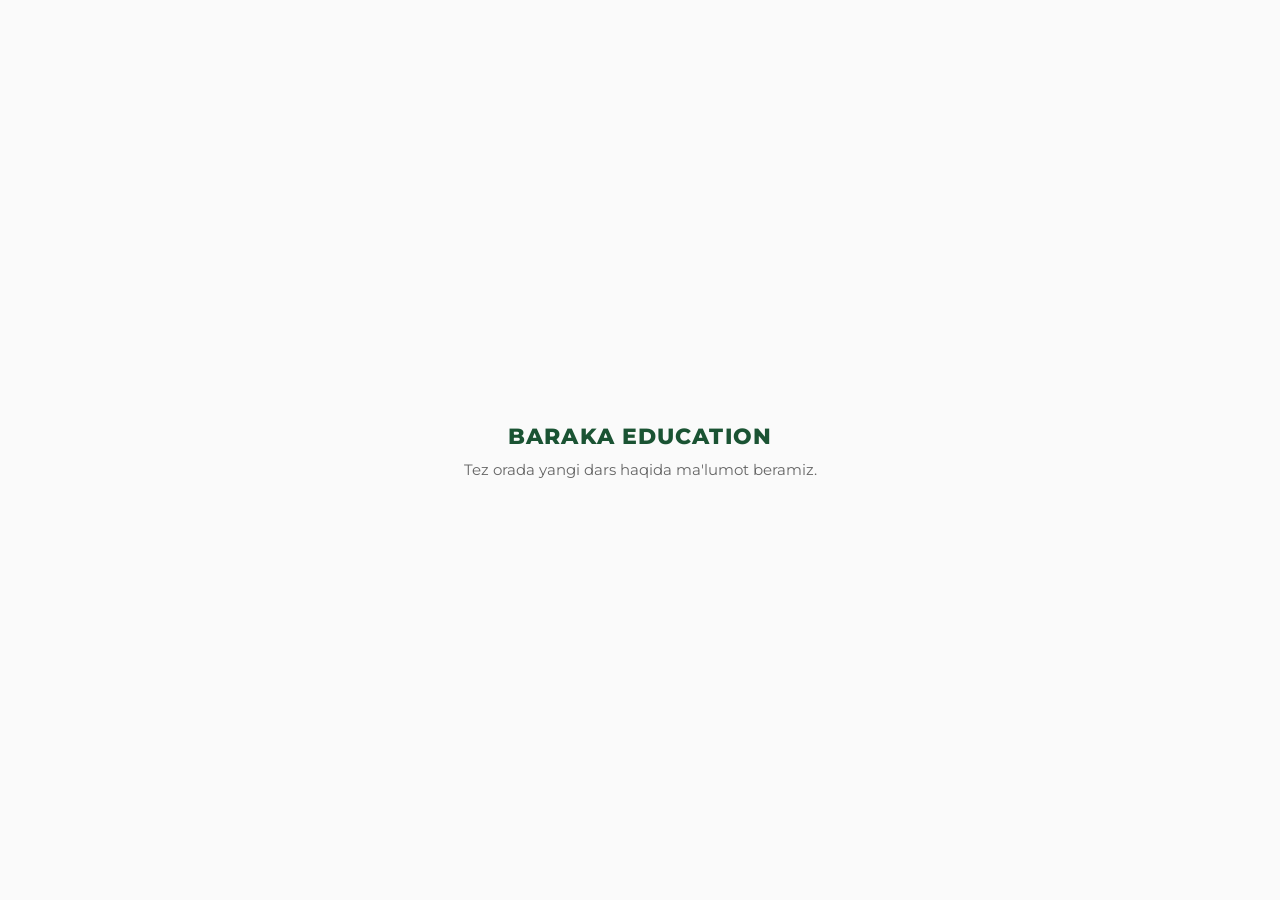
<file: index.html>
<!DOCTYPE html>
<html lang="uz">
<head>
<meta charset="UTF-8">
<meta name="viewport" content="width=device-width, initial-scale=1.0">
<title>Baraka Education</title>
<meta name="description" content="Baraka Education — tez orada yangi dars haqida ma'lumot beramiz.">
<link rel="icon" href="/img/favicon.png" type="image/png">
<link rel="preconnect" href="https://fonts.googleapis.com">
<link rel="preconnect" href="https://fonts.gstatic.com" crossorigin>
<link rel="preload" as="style" href="https://fonts.googleapis.com/css2?family=Montserrat:wght@400;500;600;700;800;900&display=swap">
<link rel="stylesheet" href="https://fonts.googleapis.com/css2?family=Montserrat:wght@400;500;600;700;800;900&display=swap" media="print" onload="this.media='all'">
<!-- Meta Pixel Code -->
<script>
!function(f,b,e,v,n,t,s)
{if(f.fbq)return;n=f.fbq=function(){n.callMethod?
n.callMethod.apply(n,arguments):n.queue.push(arguments)};
if(!f._fbq)f._fbq=n;n.push=n;n.loaded=!0;n.version='2.0';
n.queue=[];t=b.createElement(e);t.async=!0;
t.src=v;s=b.getElementsByTagName(e)[0];
s.parentNode.insertBefore(t,s)}(window, document,'script',
'https://connect.facebook.net/en_US/fbevents.js');
fbq('init', '1590070006082105');
fbq('track', 'PageView');
</script>
<noscript><img height="1" width="1" style="display:none"
src="https://www.facebook.com/tr?id=1590070006082105&ev=PageView&noscript=1"
/></noscript>
<!-- End Meta Pixel Code -->
<style>
body{margin:0;min-height:100vh;display:flex;align-items:center;justify-content:center;background:#FAFAFA;font-family:"Montserrat",sans-serif;color:#1A5333;text-align:center;padding:20px;box-sizing:border-box}
.soon-title{font-size:1.4rem;font-weight:800;text-transform:uppercase;letter-spacing:.05em;margin-bottom:10px}
.soon-text{font-size:.95rem;color:#666;max-width:360px;margin:0 auto}
</style>
</head>

<body>
  <div>
    <div class="soon-title">Baraka Education</div>
    <div class="soon-text">Tez orada yangi dars haqida ma'lumot beramiz.</div>
  </div>
</body>
</html>
</file>
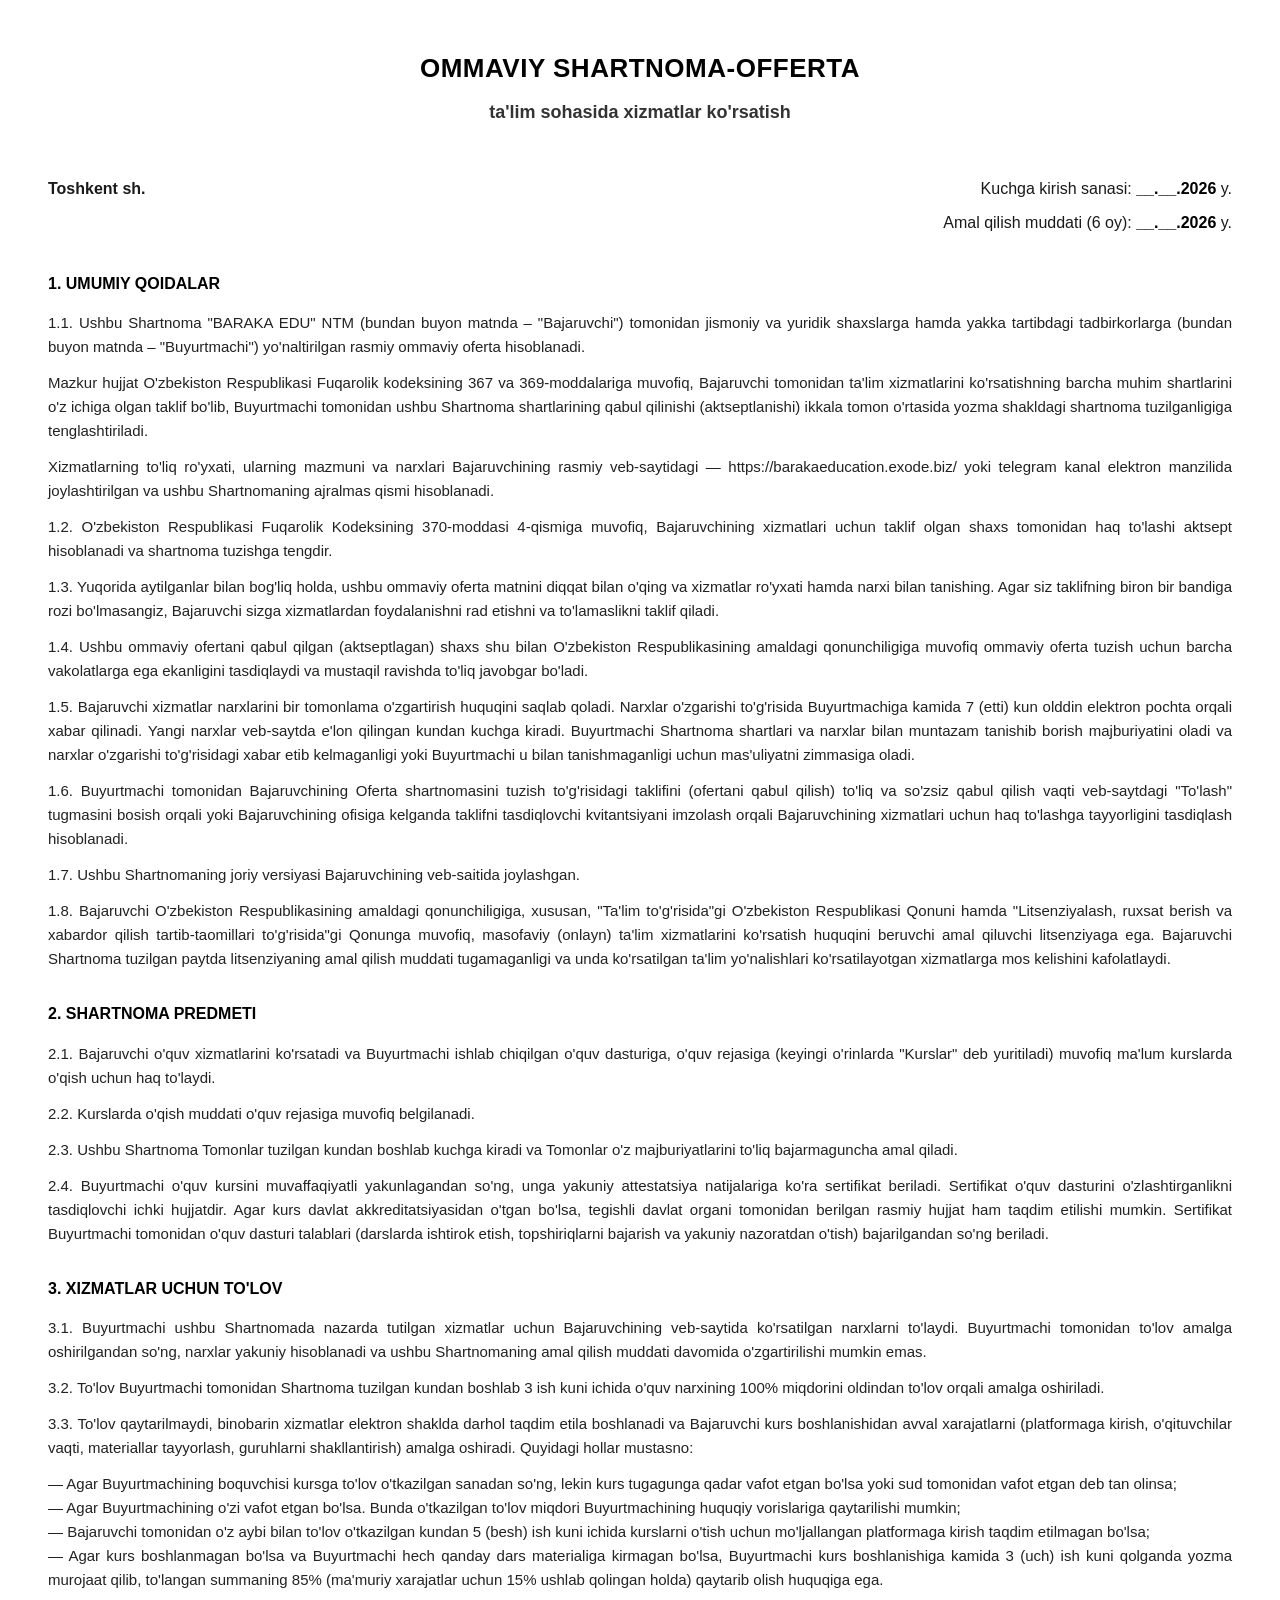
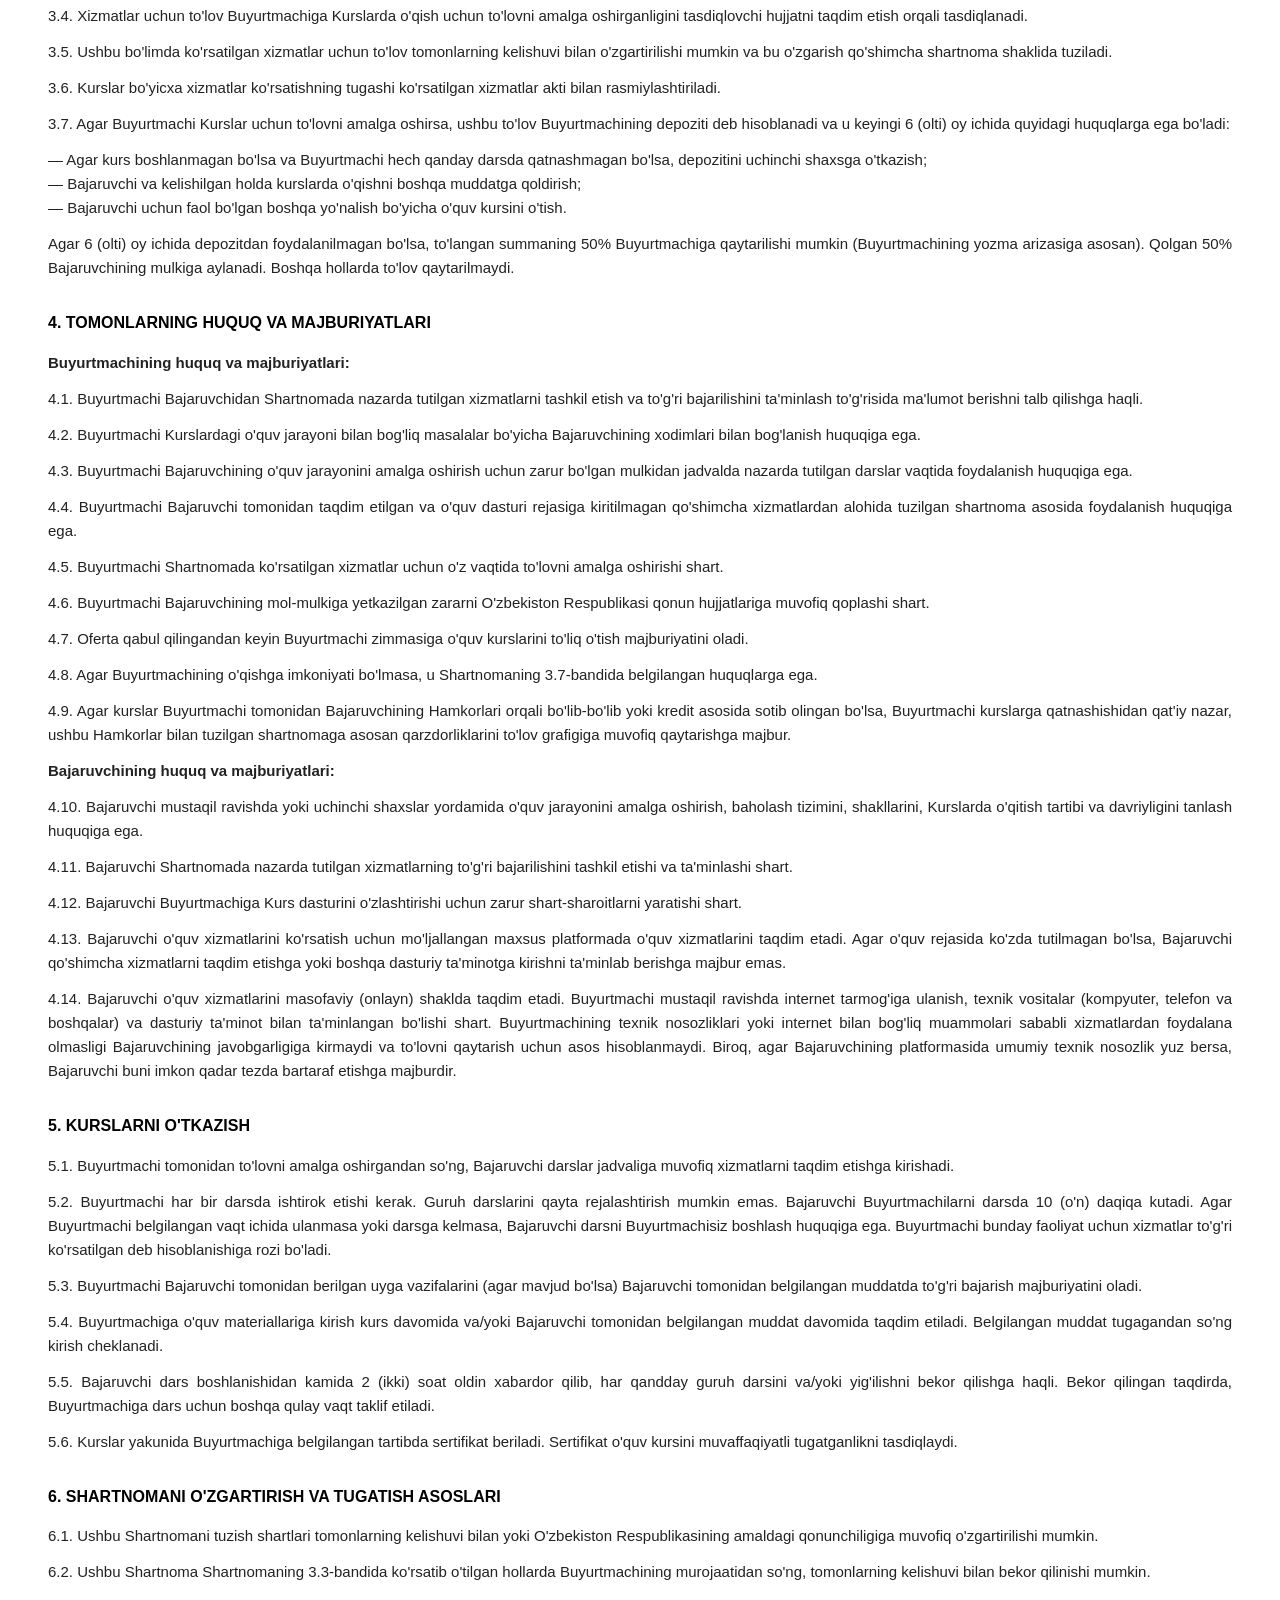
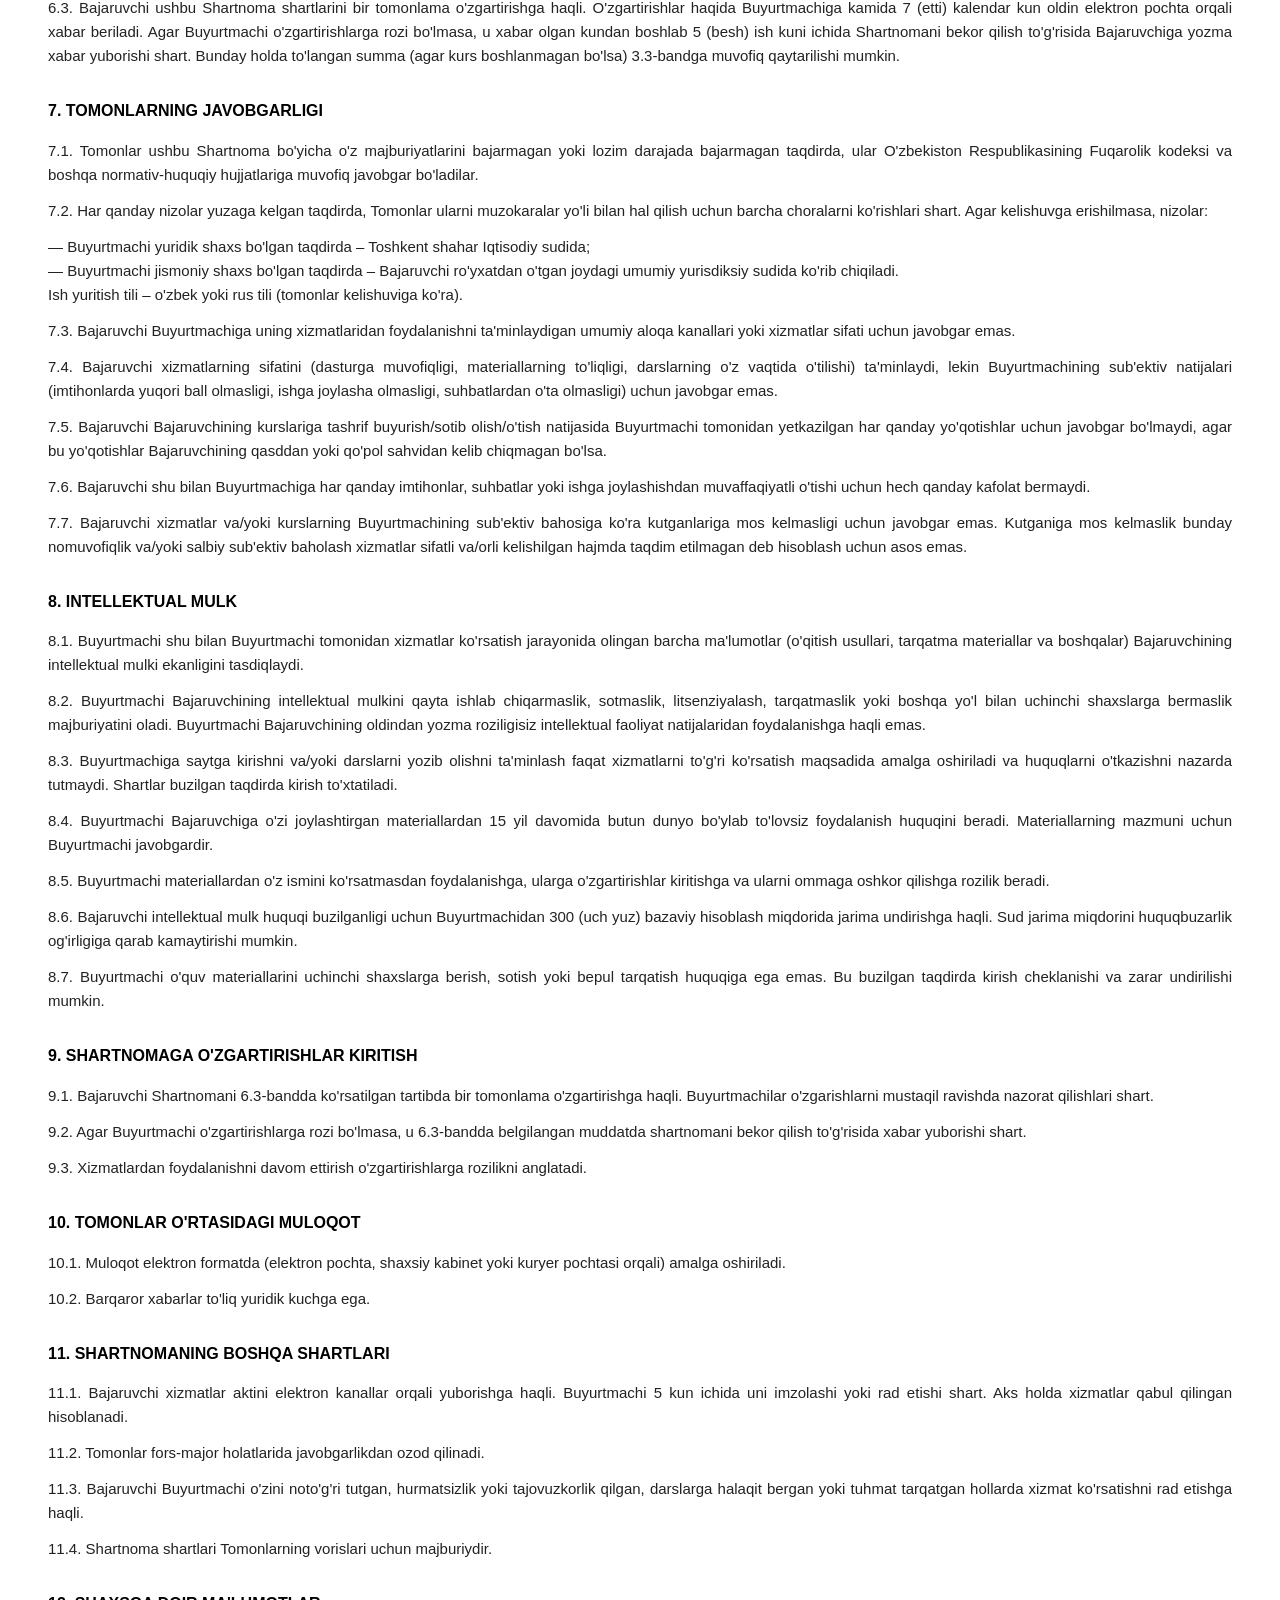
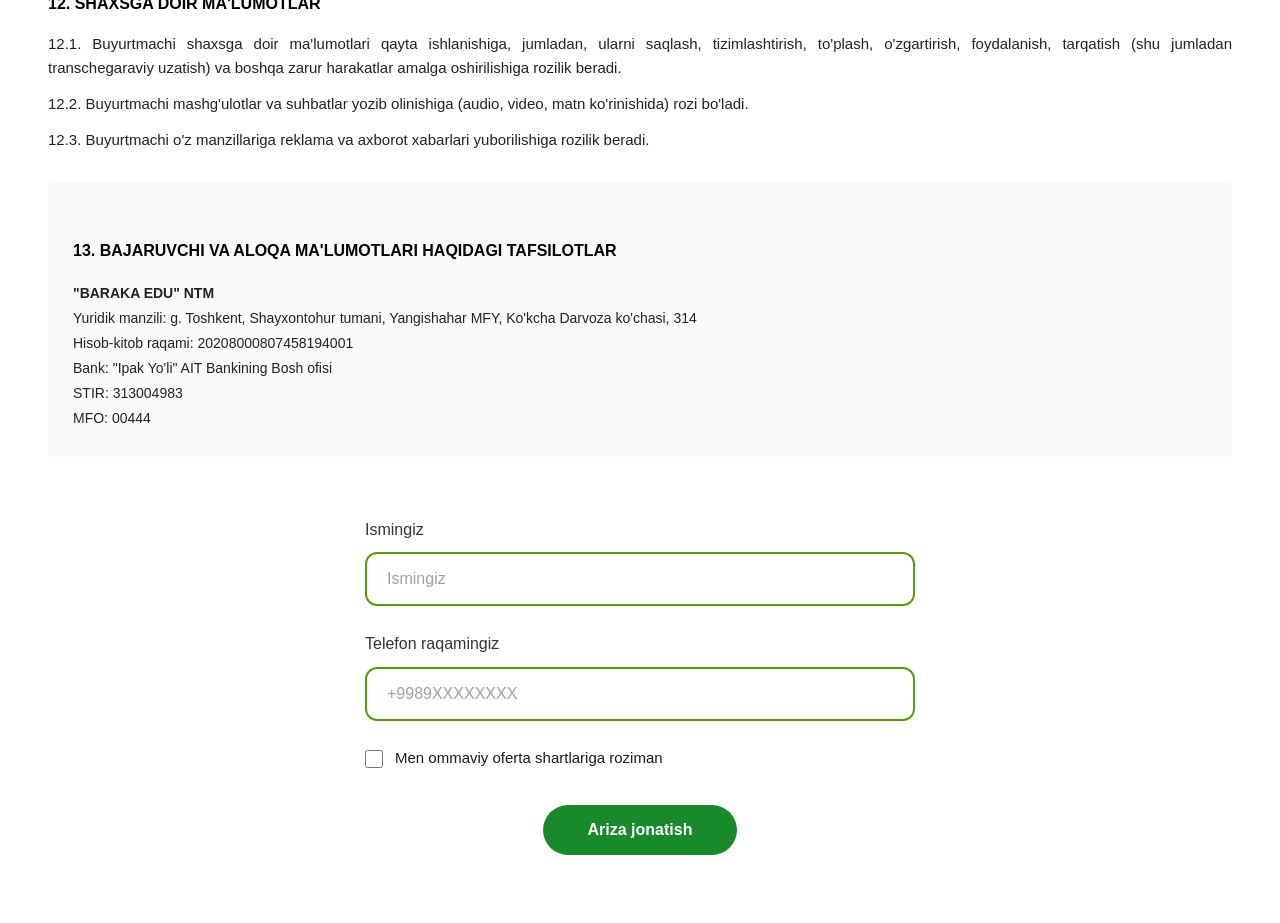
<file: shartnoma.html>
<!DOCTYPE html>
<html lang="uz">
<head>
    <meta charset="UTF-8">
    <meta name="viewport" content="width=device-width, initial-scale=1.0">
    <link rel="stylesheet" href="./css/shartnoma.css">
    <script src="js/shartnoma.js" defer></script>
    <title>Ommaviy Shartnoma-Offerta — BARAKA EDU</title>
    <style>

    </style>
</head>
<body>
<div class="container">

    <div class="header-title">
        <h1>OMMAVIY SHARTNOMA-OFFERTA</h1>
        <p>ta'lim sohasida xizmatlar ko'rsatish</p>
    </div>

    <div class="meta-info">
        <div class="meta-row">
            <div><strong>Toshkent sh.</strong></div>
            <div>Kuchga kirish sanasi: <span id="start-date" class="date-highlight">__.__.2026</span> y.</div>
        </div>
        <div class="meta-row">
            <div></div>
            <div>Amal qilish muddati (6 oy): <span id="end-date" class="date-highlight">__.__.2026</span> y.</div>
        </div>
    </div>

    <div class="contract-body">
        <h3>1. UMUMIY QOIDALAR</h3>
        <p>1.1. Ushbu Shartnoma "BARAKA EDU" NTM (bundan buyon matnda – "Bajaruvchi") tomonidan jismoniy va yuridik shaxslarga hamda yakka tartibdagi tadbirkorlarga (bundan buyon matnda – "Buyurtmachi") yo'naltirilgan rasmiy ommaviy oferta hisoblanadi.</p>
        <p>Mazkur hujjat O'zbekiston Respublikasi Fuqarolik kodeksining 367 va 369-moddalariga muvofiq, Bajaruvchi tomonidan ta'lim xizmatlarini ko'rsatishning barcha muhim shartlarini o'z ichiga olgan taklif bo'lib, Buyurtmachi tomonidan ushbu Shartnoma shartlarining qabul qilinishi (aktseptlanishi) ikkala tomon o'rtasida yozma shakldagi shartnoma tuzilganligiga tenglashtiriladi.</p>
        <p>Xizmatlarning to'liq ro'yxati, ularning mazmuni va narxlari Bajaruvchining rasmiy veb-saytidagi — https://barakaeducation.exode.biz/ yoki telegram kanal elektron manzilida joylashtirilgan va ushbu Shartnomaning ajralmas qismi hisoblanadi.</p>
        <p>1.2. O'zbekiston Respublikasi Fuqarolik Kodeksining 370-moddasi 4-qismiga muvofiq, Bajaruvchining xizmatlari uchun taklif olgan shaxs tomonidan haq to'lashi aktsept hisoblanadi va shartnoma tuzishga tengdir.</p>
        <p>1.3. Yuqorida aytilganlar bilan bog'liq holda, ushbu ommaviy oferta matnini diqqat bilan o'qing va xizmatlar ro'yxati hamda narxi bilan tanishing. Agar siz taklifning biron bir bandiga rozi bo'lmasangiz, Bajaruvchi sizga xizmatlardan foydalanishni rad etishni va to'lamaslikni taklif qiladi.</p>
        <p>1.4. Ushbu ommaviy ofertani qabul qilgan (aktseptlagan) shaxs shu bilan O'zbekiston Respublikasining amaldagi qonunchiligiga muvofiq ommaviy oferta tuzish uchun barcha vakolatlarga ega ekanligini tasdiqlaydi va mustaqil ravishda to'liq javobgar bo'ladi.</p>
        <p>1.5. Bajaruvchi xizmatlar narxlarini bir tomonlama o'zgartirish huquqini saqlab qoladi. Narxlar o'zgarishi to'g'risida Buyurtmachiga kamida 7 (etti) kun olddin elektron pochta orqali xabar qilinadi. Yangi narxlar veb-saytda e'lon qilingan kundan kuchga kiradi. Buyurtmachi Shartnoma shartlari va narxlar bilan muntazam tanishib borish majburiyatini oladi va narxlar o'zgarishi to'g'risidagi xabar etib kelmaganligi yoki Buyurtmachi u bilan tanishmaganligi uchun mas'uliyatni zimmasiga oladi.</p>
        <p>1.6. Buyurtmachi tomonidan Bajaruvchining Oferta shartnomasini tuzish to'g'risidagi taklifini (ofertani qabul qilish) to'liq va so'zsiz qabul qilish vaqti veb-saytdagi "To'lash" tugmasini bosish orqali yoki Bajaruvchining ofisiga kelganda taklifni tasdiqlovchi kvitantsiyani imzolash orqali Bajaruvchining xizmatlari uchun haq to'lashga tayyorligini tasdiqlash hisoblanadi.</p>
        <p>1.7. Ushbu Shartnomaning joriy versiyasi Bajaruvchining veb-saitida joylashgan.</p>
        <p>1.8. Bajaruvchi O'zbekiston Respublikasining amaldagi qonunchiligiga, xususan, "Ta'lim to'g'risida"gi O'zbekiston Respublikasi Qonuni hamda "Litsenziyalash, ruxsat berish va xabardor qilish tartib-taomillari to'g'risida"gi Qonunga muvofiq, masofaviy (onlayn) ta'lim xizmatlarini ko'rsatish huquqini beruvchi amal qiluvchi litsenziyaga ega. Bajaruvchi Shartnoma tuzilgan paytda litsenziyaning amal qilish muddati tugamaganligi va unda ko'rsatilgan ta'lim yo'nalishlari ko'rsatilayotgan xizmatlarga mos kelishini kafolatlaydi.</p>

        <h3>2. SHARTNOMA PREDMETI</h3>
        <p>2.1. Bajaruvchi o'quv xizmatlarini ko'rsatadi va Buyurtmachi ishlab chiqilgan o'quv dasturiga, o'quv rejasiga (keyingi o'rinlarda "Kurslar" deb yuritiladi) muvofiq ma'lum kurslarda o'qish uchun haq to'laydi.</p>
        <p>2.2. Kurslarda o'qish muddati o'quv rejasiga muvofiq belgilanadi.</p>
        <p>2.3. Ushbu Shartnoma Tomonlar tuzilgan kundan boshlab kuchga kiradi va Tomonlar o'z majburiyatlarini to'liq bajarmaguncha amal qiladi.</p>
        <p>2.4. Buyurtmachi o'quv kursini muvaffaqiyatli yakunlagandan so'ng, unga yakuniy attestatsiya natijalariga ko'ra sertifikat beriladi. Sertifikat o'quv dasturini o'zlashtirganlikni tasdiqlovchi ichki hujjatdir. Agar kurs davlat akkreditatsiyasidan o'tgan bo'lsa, tegishli davlat organi tomonidan berilgan rasmiy hujjat ham taqdim etilishi mumkin. Sertifikat Buyurtmachi tomonidan o'quv dasturi talablari (darslarda ishtirok etish, topshiriqlarni bajarish va yakuniy nazoratdan o'tish) bajarilgandan so'ng beriladi.</p>

        <h3>3. XIZMATLAR UCHUN TO'LOV</h3>
        <p>3.1. Buyurtmachi ushbu Shartnomada nazarda tutilgan xizmatlar uchun Bajaruvchining veb-saytida ko'rsatilgan narxlarni to'laydi. Buyurtmachi tomonidan to'lov amalga oshirilgandan so'ng, narxlar yakuniy hisoblanadi va ushbu Shartnomaning amal qilish muddati davomida o'zgartirilishi mumkin emas.</p>
        <p>3.2. To'lov Buyurtmachi tomonidan Shartnoma tuzilgan kundan boshlab 3 ish kuni ichida o'quv narxining 100% miqdorini oldindan to'lov orqali amalga oshiriladi.</p>
        <p>3.3. To'lov qaytarilmaydi, binobarin xizmatlar elektron shaklda darhol taqdim etila boshlanadi va Bajaruvchi kurs boshlanishidan avval xarajatlarni (platformaga kirish, o'qituvchilar vaqti, materiallar tayyorlash, guruhlarni shakllantirish) amalga oshiradi. Quyidagi hollar mustasno:</p>
        <p>— Agar Buyurtmachining boquvchisi kursga to'lov o'tkazilgan sanadan so'ng, lekin kurs tugagunga qadar vafot etgan bo'lsa yoki sud tomonidan vafot etgan deb tan olinsa;<br>
        — Agar Buyurtmachining o'zi vafot etgan bo'lsa. Bunda o'tkazilgan to'lov miqdori Buyurtmachining huquqiy vorislariga qaytarilishi mumkin;<br>
        — Bajaruvchi tomonidan o'z aybi bilan to'lov o'tkazilgan kundan 5 (besh) ish kuni ichida kurslarni o'tish uchun mo'ljallangan platformaga kirish taqdim etilmagan bo'lsa;<br>
        — Agar kurs boshlanmagan bo'lsa va Buyurtmachi hech qanday dars materialiga kirmagan bo'lsa, Buyurtmachi kurs boshlanishiga kamida 3 (uch) ish kuni qolganda yozma murojaat qilib, to'langan summaning 85% (ma'muriy xarajatlar uchun 15% ushlab qolingan holda) qaytarib olish huquqiga ega.</p>
        <p>3.4. Xizmatlar uchun to'lov Buyurtmachiga Kurslarda o'qish uchun to'lovni amalga oshirganligini tasdiqlovchi hujjatni taqdim etish orqali tasdiqlanadi.</p>
        <p>3.5. Ushbu bo'limda ko'rsatilgan xizmatlar uchun to'lov tomonlarning kelishuvi bilan o'zgartirilishi mumkin va bu o'zgarish qo'shimcha shartnoma shaklida tuziladi.</p>
        <p>3.6. Kurslar bo'yicxa xizmatlar ko'rsatishning tugashi ko'rsatilgan xizmatlar akti bilan rasmiylashtiriladi.</p>
        <p>3.7. Agar Buyurtmachi Kurslar uchun to'lovni amalga oshirsa, ushbu to'lov Buyurtmachining depoziti deb hisoblanadi va u keyingi 6 (olti) oy ichida quyidagi huquqlarga ega bo'ladi:</p>
        <p>— Agar kurs boshlanmagan bo'lsa va Buyurtmachi hech qanday darsda qatnashmagan bo'lsa, depozitini uchinchi shaxsga o'tkazish;<br>
        — Bajaruvchi va kelishilgan holda kurslarda o'qishni boshqa muddatga qoldirish;<br>
        — Bajaruvchi uchun faol bo'lgan boshqa yo'nalish bo'yicha o'quv kursini o'tish.</p>
        <p>Agar 6 (olti) oy ichida depozitdan foydalanilmagan bo'lsa, to'langan summaning 50% Buyurtmachiga qaytarilishi mumkin (Buyurtmachining yozma arizasiga asosan). Qolgan 50% Bajaruvchining mulkiga aylanadi. Boshqa hollarda to'lov qaytarilmaydi.</p>

        <h3>4. TOMONLARNING HUQUQ VA MAJBURIYATLARI</h3>
        <p><strong>Buyurtmachining huquq va majburiyatlari:</strong></p>
        <p>4.1. Buyurtmachi Bajaruvchidan Shartnomada nazarda tutilgan xizmatlarni tashkil etish va to'g'ri bajarilishini ta'minlash to'g'risida ma'lumot berishni talb qilishga haqli.</p>
        <p>4.2. Buyurtmachi Kurslardagi o'quv jarayoni bilan bog'liq masalalar bo'yicha Bajaruvchining xodimlari bilan bog'lanish huquqiga ega.</p>
        <p>4.3. Buyurtmachi Bajaruvchining o'quv jarayonini amalga oshirish uchun zarur bo'lgan mulkidan jadvalda nazarda tutilgan darslar vaqtida foydalanish huquqiga ega.</p>
        <p>4.4. Buyurtmachi Bajaruvchi tomonidan taqdim etilgan va o'quv dasturi rejasiga kiritilmagan qo'shimcha xizmatlardan alohida tuzilgan shartnoma asosida foydalanish huquqiga ega.</p>
        <p>4.5. Buyurtmachi Shartnomada ko'rsatilgan xizmatlar uchun o'z vaqtida to'lovni amalga oshirishi shart.</p>
        <p>4.6. Buyurtmachi Bajaruvchining mol-mulkiga yetkazilgan zararni O'zbekiston Respublikasi qonun hujjatlariga muvofiq qoplashi shart.</p>
        <p>4.7. Oferta qabul qilingandan keyin Buyurtmachi zimmasiga o'quv kurslarini to'liq o'tish majburiyatini oladi.</p>
        <p>4.8. Agar Buyurtmachining o'qishga imkoniyati bo'lmasa, u Shartnomaning 3.7-bandida belgilangan huquqlarga ega.</p>
        <p>4.9. Agar kurslar Buyurtmachi tomonidan Bajaruvchining Hamkorlari orqali bo'lib-bo'lib yoki kredit asosida sotib olingan bo'lsa, Buyurtmachi kurslarga qatnashishidan qat'iy nazar, ushbu Hamkorlar bilan tuzilgan shartnomaga asosan qarzdorliklarini to'lov grafigiga muvofiq qaytarishga majbur.</p>

        <p><strong>Bajaruvchining huquq va majburiyatlari:</strong></p>
        <p>4.10. Bajaruvchi mustaqil ravishda yoki uchinchi shaxslar yordamida o'quv jarayonini amalga oshirish, baholash tizimini, shakllarini, Kurslarda o'qitish tartibi va davriyligini tanlash huquqiga ega.</p>
        <p>4.11. Bajaruvchi Shartnomada nazarda tutilgan xizmatlarning to'g'ri bajarilishini tashkil etishi va ta'minlashi shart.</p>
        <p>4.12. Bajaruvchi Buyurtmachiga Kurs dasturini o'zlashtirishi uchun zarur shart-sharoitlarni yaratishi shart.</p>
        <p>4.13. Bajaruvchi o'quv xizmatlarini ko'rsatish uchun mo'ljallangan maxsus platformada o'quv xizmatlarini taqdim etadi. Agar o'quv rejasida ko'zda tutilmagan bo'lsa, Bajaruvchi qo'shimcha xizmatlarni taqdim etishga yoki boshqa dasturiy ta'minotga kirishni ta'minlab berishga majbur emas.</p>
        <p>4.14. Bajaruvchi o'quv xizmatlarini masofaviy (onlayn) shaklda taqdim etadi. Buyurtmachi mustaqil ravishda internet tarmog'iga ulanish, texnik vositalar (kompyuter, telefon va boshqalar) va dasturiy ta'minot bilan ta'minlangan bo'lishi shart. Buyurtmachining texnik nosozliklari yoki internet bilan bog'liq muammolari sababli xizmatlardan foydalana olmasligi Bajaruvchining javobgarligiga kirmaydi va to'lovni qaytarish uchun asos hisoblanmaydi. Biroq, agar Bajaruvchining platformasida umumiy texnik nosozlik yuz bersa, Bajaruvchi buni imkon qadar tezda bartaraf etishga majburdir.</p>

        <h3>5. KURSLARNI O'TKAZISH</h3>
        <p>5.1. Buyurtmachi tomonidan to'lovni amalga oshirgandan so'ng, Bajaruvchi darslar jadvaliga muvofiq xizmatlarni taqdim etishga kirishadi.</p>
        <p>5.2. Buyurtmachi har bir darsda ishtirok etishi kerak. Guruh darslarini qayta rejalashtirish mumkin emas. Bajaruvchi Buyurtmachilarni darsda 10 (o'n) daqiqa kutadi. Agar Buyurtmachi belgilangan vaqt ichida ulanmasa yoki darsga kelmasa, Bajaruvchi darsni Buyurtmachisiz boshlash huquqiga ega. Buyurtmachi bunday faoliyat uchun xizmatlar to'g'ri ko'rsatilgan deb hisoblanishiga rozi bo'ladi.</p>
        <p>5.3. Buyurtmachi Bajaruvchi tomonidan berilgan uyga vazifalarini (agar mavjud bo'lsa) Bajaruvchi tomonidan belgilangan muddatda to'g'ri bajarish majburiyatini oladi.</p>
        <p>5.4. Buyurtmachiga o'quv materiallariga kirish kurs davomida va/yoki Bajaruvchi tomonidan belgilangan muddat davomida taqdim etiladi. Belgilangan muddat tugagandan so'ng kirish cheklanadi.</p>
        <p>5.5. Bajaruvchi dars boshlanishidan kamida 2 (ikki) soat oldin xabardor qilib, har qandday guruh darsini va/yoki yig'ilishni bekor qilishga haqli. Bekor qilingan taqdirda, Buyurtmachiga dars uchun boshqa qulay vaqt taklif etiladi.</p>
        <p>5.6. Kurslar yakunida Buyurtmachiga belgilangan tartibda sertifikat beriladi. Sertifikat o'quv kursini muvaffaqiyatli tugatganlikni tasdiqlaydi.</p>

        <h3>6. SHARTNOMANI O'ZGARTIRISH VA TUGATISH ASOSLARI</h3>
        <p>6.1. Ushbu Shartnomani tuzish shartlari tomonlarning kelishuvi bilan yoki O'zbekiston Respublikasining amaldagi qonunchiligiga muvofiq o'zgartirilishi mumkin.</p>
        <p>6.2. Ushbu Shartnoma Shartnomaning 3.3-bandida ko'rsatib o'tilgan hollarda Buyurtmachining murojaatidan so'ng, tomonlarning kelishuvi bilan bekor qilinishi mumkin.</p>
        <p>6.3. Bajaruvchi ushbu Shartnoma shartlarini bir tomonlama o'zgartirishga haqli. O'zgartirishlar haqida Buyurtmachiga kamida 7 (etti) kalendar kun oldin elektron pochta orqali xabar beriladi. Agar Buyurtmachi o'zgartirishlarga rozi bo'lmasa, u xabar olgan kundan boshlab 5 (besh) ish kuni ichida Shartnomani bekor qilish to'g'risida Bajaruvchiga yozma xabar yuborishi shart. Bunday holda to'langan summa (agar kurs boshlanmagan bo'lsa) 3.3-bandga muvofiq qaytarilishi mumkin.</p>

        <h3>7. TOMONLARNING JAVOBGARLIGI</h3>
        <p>7.1. Tomonlar ushbu Shartnoma bo'yicha o'z majburiyatlarini bajarmagan yoki lozim darajada bajarmagan taqdirda, ular O'zbekiston Respublikasining Fuqarolik kodeksi va boshqa normativ-huquqiy hujjatlariga muvofiq javobgar bo'ladilar.</p>
        <p>7.2. Har qanday nizolar yuzaga kelgan taqdirda, Tomonlar ularni muzokaralar yo'li bilan hal qilish uchun barcha choralarni ko'rishlari shart. Agar kelishuvga erishilmasa, nizolar:</p>
        <p>— Buyurtmachi yuridik shaxs bo'lgan taqdirda – Toshkent shahar Iqtisodiy sudida;<br>
        — Buyurtmachi jismoniy shaxs bo'lgan taqdirda – Bajaruvchi ro'yxatdan o'tgan joydagi umumiy yurisdiksiy sudida ko'rib chiqiladi.<br>
        Ish yuritish tili – o'zbek yoki rus tili (tomonlar kelishuviga ko'ra).</p>
        <p>7.3. Bajaruvchi Buyurtmachiga uning xizmatlaridan foydalanishni ta'minlaydigan umumiy aloqa kanallari yoki xizmatlar sifati uchun javobgar emas.</p>
        <p>7.4. Bajaruvchi xizmatlarning sifatini (dasturga muvofiqligi, materiallarning to'liqligi, darslarning o'z vaqtida o'tilishi) ta'minlaydi, lekin Buyurtmachining sub'ektiv natijalari (imtihonlarda yuqori ball olmasligi, ishga joylasha olmasligi, suhbatlardan o'ta olmasligi) uchun javobgar emas.</p>
        <p>7.5. Bajaruvchi Bajaruvchining kurslariga tashrif buyurish/sotib olish/o'tish natijasida Buyurtmachi tomonidan yetkazilgan har qanday yo'qotishlar uchun javobgar bo'lmaydi, agar bu yo'qotishlar Bajaruvchining qasddan yoki qo'pol sahvidan kelib chiqmagan bo'lsa.</p>
        <p>7.6. Bajaruvchi shu bilan Buyurtmachiga har qanday imtihonlar, suhbatlar yoki ishga joylashishdan muvaffaqiyatli o'tishi uchun hech qanday kafolat bermaydi.</p>
        <p>7.7. Bajaruvchi xizmatlar va/yoki kurslarning Buyurtmachining sub'ektiv bahosiga ko'ra kutganlariga mos kelmasligi uchun javobgar emas. Kutganiga mos kelmaslik bunday nomuvofiqlik va/yoki salbiy sub'ektiv baholash xizmatlar sifatli va/orli kelishilgan hajmda taqdim etilmagan deb hisoblash uchun asos emas.</p>

        <h3>8. INTELLEKTUAL MULK</h3>
        <p>8.1. Buyurtmachi shu bilan Buyurtmachi tomonidan xizmatlar ko'rsatish jarayonida olingan barcha ma'lumotlar (o'qitish usullari, tarqatma materiallar va boshqalar) Bajaruvchining intellektual mulki ekanligini tasdiqlaydi.</p>
        <p>8.2. Buyurtmachi Bajaruvchining intellektual mulkini qayta ishlab chiqarmaslik, sotmaslik, litsenziyalash, tarqatmaslik yoki boshqa yo'l bilan uchinchi shaxslarga bermaslik majburiyatini oladi. Buyurtmachi Bajaruvchining oldindan yozma roziligisiz intellektual faoliyat natijalaridan foydalanishga haqli emas.</p>
        <p>8.3. Buyurtmachiga saytga kirishni va/yoki darslarni yozib olishni ta'minlash faqat xizmatlarni to'g'ri ko'rsatish maqsadida amalga oshiriladi va huquqlarni o'tkazishni nazarda tutmaydi. Shartlar buzilgan taqdirda kirish to'xtatiladi.</p>
        <p>8.4. Buyurtmachi Bajaruvchiga o'zi joylashtirgan materiallardan 15 yil davomida butun dunyo bo'ylab to'lovsiz foydalanish huquqini beradi. Materiallarning mazmuni uchun Buyurtmachi javobgardir.</p>
        <p>8.5. Buyurtmachi materiallardan o'z ismini ko'rsatmasdan foydalanishga, ularga o'zgartirishlar kiritishga va ularni ommaga oshkor qilishga rozilik beradi.</p>
        <p>8.6. Bajaruvchi intellektual mulk huquqi buzilganligi uchun Buyurtmachidan 300 (uch yuz) bazaviy hisoblash miqdorida jarima undirishga haqli. Sud jarima miqdorini huquqbuzarlik og'irligiga qarab kamaytirishi mumkin.</p>
        <p>8.7. Buyurtmachi o'quv materiallarini uchinchi shaxslarga berish, sotish yoki bepul tarqatish huquqiga ega emas. Bu buzilgan taqdirda kirish cheklanishi va zarar undirilishi mumkin.</p>

        <h3>9. SHARTNOMAGA O'ZGARTIRISHLAR KIRITISH</h3>
        <p>9.1. Bajaruvchi Shartnomani 6.3-bandda ko'rsatilgan tartibda bir tomonlama o'zgartirishga haqli. Buyurtmachilar o'zgarishlarni mustaqil ravishda nazorat qilishlari shart.</p>
        <p>9.2. Agar Buyurtmachi o'zgartirishlarga rozi bo'lmasa, u 6.3-bandda belgilangan muddatda shartnomani bekor qilish to'g'risida xabar yuborishi shart.</p>
        <p>9.3. Xizmatlardan foydalanishni davom ettirish o'zgartirishlarga rozilikni anglatadi.</p>

        <h3>10. TOMONLAR O'RTASIDAGI MULOQOT</h3>
        <p>10.1. Muloqot elektron formatda (elektron pochta, shaxsiy kabinet yoki kuryer pochtasi orqali) amalga oshiriladi.</p>
        <p>10.2. Barqaror xabarlar to'liq yuridik kuchga ega.</p>

        <h3>11. SHARTNOMANING BOSHQA SHARTLARI</h3>
        <p>11.1. Bajaruvchi xizmatlar aktini elektron kanallar orqali yuborishga haqli. Buyurtmachi 5 kun ichida uni imzolashi yoki rad etishi shart. Aks holda xizmatlar qabul qilingan hisoblanadi.</p>
        <p>11.2. Tomonlar fors-major holatlarida javobgarlikdan ozod qilinadi.</p>
        <p>11.3. Bajaruvchi Buyurtmachi o'zini noto'g'ri tutgan, hurmatsizlik yoki tajovuzkorlik qilgan, darslarga halaqit bergan yoki tuhmat tarqatgan hollarda xizmat ko'rsatishni rad etishga haqli.</p>
        <p>11.4. Shartnoma shartlari Tomonlarning vorislari uchun majburiydir.</p>

        <h3>12. SHAXSGA DOIR MA'LUMOTLAR</h3>
        <p>12.1. Buyurtmachi shaxsga doir ma'lumotlari qayta ishlanishiga, jumladan, ularni saqlash, tizimlashtirish, to'plash, o'zgartirish, foydalanish, tarqatish (shu jumladan transchegaraviy uzatish) va boshqa zarur harakatlar amalga oshirilishiga rozilik beradi.</p>
        <p>12.2. Buyurtmachi mashg'ulotlar va suhbatlar yozib olinishiga (audio, video, matn ko'rinishida) rozi bo'ladi.</p>
        <p>12.3. Buyurtmachi o'z manzillariga reklama va axborot xabarlari yuborilishiga rozilik beradi.</p>

        <div class="requisites">
            <h3>13. BAJARUVCHI VA ALOQA MA'LUMOTLARI HAQIDAGI TAFSILOTLAR</h3>
            <strong>"BARAKA EDU" NTM</strong><br>
            Yuridik manzili: g. Toshkent, Shayxontohur tumani, Yangishahar MFY, Ko'kcha Darvoza ko'chasi, 314<br>
            Hisob-kitob raqami: 20208000807458194001<br>
            Bank: "Ipak Yo'li" AIT Bankining Bosh ofisi<br>
            STIR: 313004983<br>
            MFO: 00444
        </div>
    </div>

    <div id="form" class="form-section">
        <form action="https://script.google.com/macros/s/AKfycbwE--zjLINyFHQDiOl-tWh_HT17GErjSHEZLwR53cXOi1P2tvOlRyPG7sWQE-BNaTdp/exec" method="POST">

            <input type="hidden" id="excel-start-date" name="start_date">
            <input type="hidden" id="excel-end-date" name="end_date">

            <div class="form-group">
                <label for="client-name">Ismingiz</label>
                <input type="text" id="client-name" name="client_name" placeholder="Ismingiz" required>
            </div>

            <div class="form-group">
                <label for="client-phone">Telefon raqamingiz</label>
                <input type="tel" id="client-phone" name="client_phone" placeholder="+9989XXXXXXXX" required>
            </div>

            <label class="checkbox-group">
                <input type="checkbox" name="agree" required>
                <span>Men ommaviy oferta shartlariga roziman</span>
            </label>

            <button type="submit" class="submit-btn">Ariza jonatish</button>
        </form>
    </div>

</div>
<script>

</script>

</body>
</html>
</file>
<file: css/shartnoma.css>
* {
            box-sizing: border-box;
            margin: 0;
            padding: 0;
            font-family: -apple-system, BlinkMacSystemFont, "Segoe UI", Roboto, Helvetica, Arial, sans-serif;
        }
        body {
            background-color: #ffffff;
            color: #1a1a1a;
            line-height: 1.6;
            padding: 3rem 3rem;
        }
        .container {
            max-width: 80rem;
            margin: 0 auto;
        }

        /* Заголовок страницы */
        .header-title {
            text-align: center;
            margin-bottom: 50px;
        }
        .header-title h1 {
            font-size: 26px;
            font-weight: 700;
            letter-spacing: 0.5px;
            text-transform: uppercase;
            margin-bottom: 8px;
            color: #000000;
        }
        .header-title p {
            font-size: 18px;
            font-weight: 600;
            color: #333333;
        }

        /* Блок с динамическими датами */
        .meta-info {
            margin-bottom: 35px;
            font-size: 16px;
        }
        .meta-row {
            display: flex;
            justify-content: space-between;
            margin-bottom: 8px;
        }
        .date-highlight {
            font-weight: 700;
            color: #000000;
        }

        /* Текст договора */
        .contract-body {
            font-size: 15px;
            color: #222222;
            text-align: justify;
            margin-bottom: 50px;
        }
        .contract-body h3 {
            font-size: 16px;
            font-weight: 700;
            margin: 30px 0 15px 0;
            text-transform: uppercase;
            color: #000000;
        }
        .contract-body p {
            margin-bottom: 12px;
            text-indent: 0px;
        }
        .requisites {
            margin-top: 30px;
            background-color: #fafafa;
            padding: 25px;
            border-radius: 6px;
            font-size: 14px;
            line-height: 1.8;
        }

        /* Стили формы (Точь-в-точь как на скриншоте) */
        .form-section {
            max-width: 550px;
            margin: 60px auto 20px auto;
            text-align: center;
        }
        .form-group {
            text-align: left;
            margin-bottom: 25px;
        }
        .form-group label {
            display: block;
            font-size: 16px;
            color: #333333;
            margin-bottom: 10px;
        }
        .form-group input[type="text"],
        .form-group input[type="tel"] {
            width: 100%;
            padding: 16px 20px;
            border: 2px solid #5a9a10; /* Фирменная рамка */
            border-radius: 12px;
            font-size: 16px;
            outline: none;
            transition: border-color 0.2s;
            background-color: #ffffff;
        }
        .form-group input::placeholder {
            color: #a0a0a0;
        }

        /* Чекбокс согласия */
        .checkbox-group {
            display: flex;
            align-items: flex-start;
            text-align: left;
            margin-bottom: 35px;
            cursor: pointer;
            font-size: 15px;
        }
        .checkbox-group input {
            margin-right: 12px;
            margin-top: 4px;
            width: 18px;
            height: 18px;
            accent-color: #198a2c;
        }

        /* Стильная терракотовая кнопка */
        .submit-btn {
            background-color: #198A2CFF; /* Цвет кнопки со скриншота */
            color: #ffffff;
            border: none;
            padding: 16px 45px;
            font-size: 16px;
            font-weight: 600;
            border-radius: 30px;
            cursor: pointer;
            transition: background-color 0.2s, transform 0.1s;
            display: inline-block;
        }
        .submit-btn:hover {
            background-color: 198A2CFF;
        }
        .submit-btn:active {
            transform: scale(0.98);
        }
</file>
